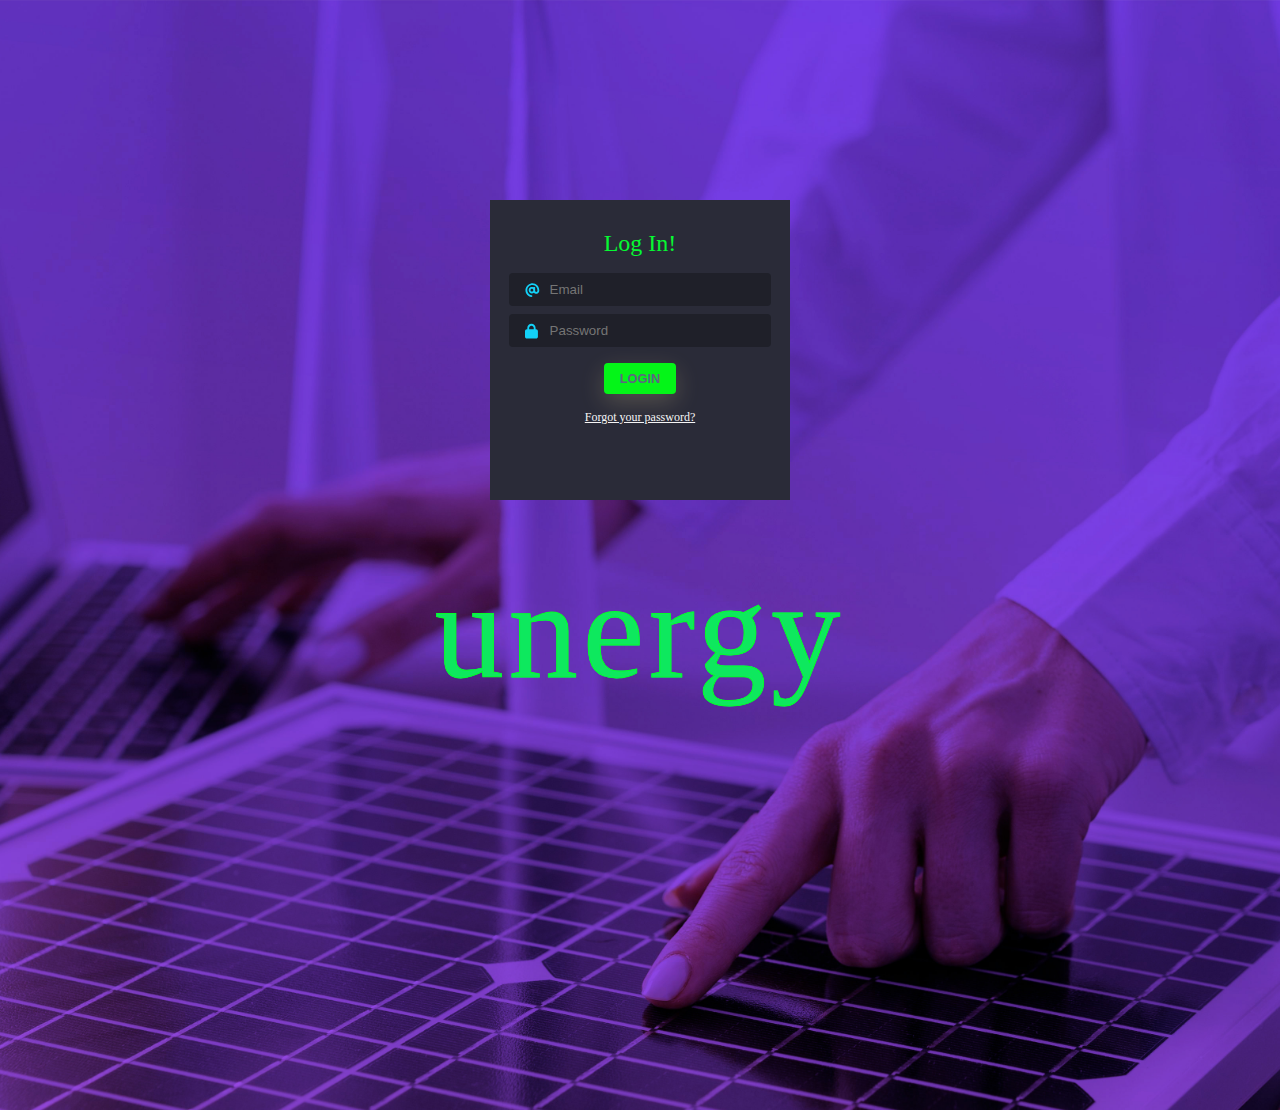
<file: login.html>
<!DOCTYPE html>
<html lang="en">
<head>
    <meta charset="UTF-8">
    <meta http-equiv="X-UA-Compatible" content="IE=edge">
    <meta name="viewport" content="width=device-width, initial-scale=1.0">
    <title>Log In!</title>
    <link rel="stylesheet"  href="./assets/css/login.css">
    <link rel="icon" type="image/png" sizes="32x32" href="./assets/images/favicon.png">
</head>

    

<body>
    <section class="loginn">
    <div class="card">
        
        <h4 class="title">Log In!</h4>
        <form>
          <div class="field">
            <svg class="input-icon" viewBox="0 0 500 500" xmlns="http://www.w3.org/2000/svg">
            <path d="M207.8 20.73c-93.45 18.32-168.7 93.66-187 187.1c-27.64 140.9 68.65 266.2 199.1 285.1c19.01 2.888 36.17-12.26 36.17-31.49l.0001-.6631c0-15.74-11.44-28.88-26.84-31.24c-84.35-12.98-149.2-86.13-149.2-174.2c0-102.9 88.61-185.5 193.4-175.4c91.54 8.869 158.6 91.25 158.6 183.2l0 16.16c0 22.09-17.94 40.05-40 40.05s-40.01-17.96-40.01-40.05v-120.1c0-8.847-7.161-16.02-16.01-16.02l-31.98 .0036c-7.299 0-13.2 4.992-15.12 11.68c-24.85-12.15-54.24-16.38-86.06-5.106c-38.75 13.73-68.12 48.91-73.72 89.64c-9.483 69.01 43.81 128 110.9 128c26.44 0 50.43-9.544 69.59-24.88c24 31.3 65.23 48.69 109.4 37.49C465.2 369.3 496 324.1 495.1 277.2V256.3C495.1 107.1 361.2-9.332 207.8 20.73zM239.1 304.3c-26.47 0-48-21.56-48-48.05s21.53-48.05 48-48.05s48 21.56 48 48.05S266.5 304.3 239.1 304.3z"></path></svg>
            <input autocomplete="off" id="logemail" placeholder="Email" class="input-field" name="logemail" type="email">
          </div>
          <div class="field">
            <svg class="input-icon" viewBox="0 0 500 500" xmlns="http://www.w3.org/2000/svg">
            <path d="M80 192V144C80 64.47 144.5 0 224 0C303.5 0 368 64.47 368 144V192H384C419.3 192 448 220.7 448 256V448C448 483.3 419.3 512 384 512H64C28.65 512 0 483.3 0 448V256C0 220.7 28.65 192 64 192H80zM144 192H304V144C304 99.82 268.2 64 224 64C179.8 64 144 99.82 144 144V192z"></path></svg>
            <input autocomplete="off" id="logpass" placeholder="Password" class="input-field" name="logpass" type="password">
          </div>
          <button class="btn" type="submit">Login</button>
          <a href="#" class="btn-link">Forgot your password?</a>
        </form>
      </div>
    </section>   
    <div class="loader">
        <span>unergy</span>
        <span>unergy</span>
    </div> 
</body>
</html>
</file>
<file: assets/css/login.css>
/* From uiverse.io by @alexruix */
*
{
    box-sizing: border-box;
    margin: 0;
}

body
{
    margin: 150px;
    background: url("../images/sena_recursos/fondo.jpg") no-repeat center center/cover;

}
.loginn
{
    width: 400px;
    height: 380px;
    
    padding: 50px;
    margin: auto;
    margin-top: 150px;
    border-radius: 5px;
}

.card {
    width: 300px;
    height: 300px;
    padding: 1.9rem 1.2rem;
    text-align: center;
    background: #2a2b38;
   
   }
   
   /*Inputs*/
   .field {
    margin-top: .5rem;
    display: flex;
    align-items: center;
    justify-content: center;
    gap: .5em;
    background-color: #1f2029;
    border-radius: 4px;
    padding: .5em 1em;
   }
   
   .input-icon {
    height: 1em;
    width: 1em;
    fill: #13d2f8;
   }
   
   .input-field {
    background: none;
    border: none;
    outline: none;
    width: 100%;
    color: #d3d3d3;
   }
   
   /*Text*/
   .title {
    margin-bottom: 1rem;
    font-size: 1.5em;
    font-weight: 500;
    color: #06f932;
   }
   
   /*Buttons*/
   .btn {
    margin: 1rem;
    border: none;
    border-radius: 4px;
    font-weight: bold;
    font-size: .8em;
    text-transform: uppercase;
    padding: 0.6em 1.2em;
    background-color: #04f518;
    color: #5e6681;
    box-shadow: 0 8px 24px 0 rgb(255 235 167 / 20%);
    transition: all .3s ease-in-out;
   }
   
   .btn-link {
    color: #f5f5f5;
    display: block;
    font-size: .75em;
    transition: color .3s ease-out;
   }
   
   /*Hover & focus*/
   .field input:focus::placeholder {
    opacity: 0;
    transition: opacity .3s;
   }
   
   .btn:hover {
    background-color: #5e6681;
    color: #ffeba7;
    box-shadow: 0 8px 24px 0 rgb(16 39 112 / 20%);
   }
   
   .btn-link:hover {
    color: #ffeba7;
   }

   /* From uiverse.io by @mrhyddenn */
.loader {
    width: 100px;
    height: 380px;
    position: relative;
    padding: 50px;
    margin: auto;
    margin-top: 50px;
    border-radius: 5px;
    
  }
  
  .loader span {
    position: absolute;
    color: #fff;
    transform: translate(-50%, -50%);
    font-size: 138px;
    letter-spacing: 5px;
  }
  
  .loader span:nth-child(1) {
    color: transparent;
    -webkit-text-stroke: 0.3px rgb(6, 249, 249);
  }
  
  .loader span:nth-child(2) {
    color: rgb(14, 232, 94);
    -webkit-text-stroke: 1px rgb(4, 253, 41);
    animation: uiverse723 3s ease-in-out infinite;
  }
  
  @keyframes uiverse723 {
    0%, 100% {
      clip-path: polygon(0% 45%, 15% 44%, 32% 50%, 
       54% 60%, 70% 61%, 84% 59%, 100% 52%, 100% 100%, 0% 100%);
    }
  
    50% {
      clip-path: polygon(0% 60%, 16% 65%, 34% 66%, 
       51% 62%, 67% 50%, 84% 45%, 100% 46%, 100% 100%, 0% 100%);
    }
  }
</file>
